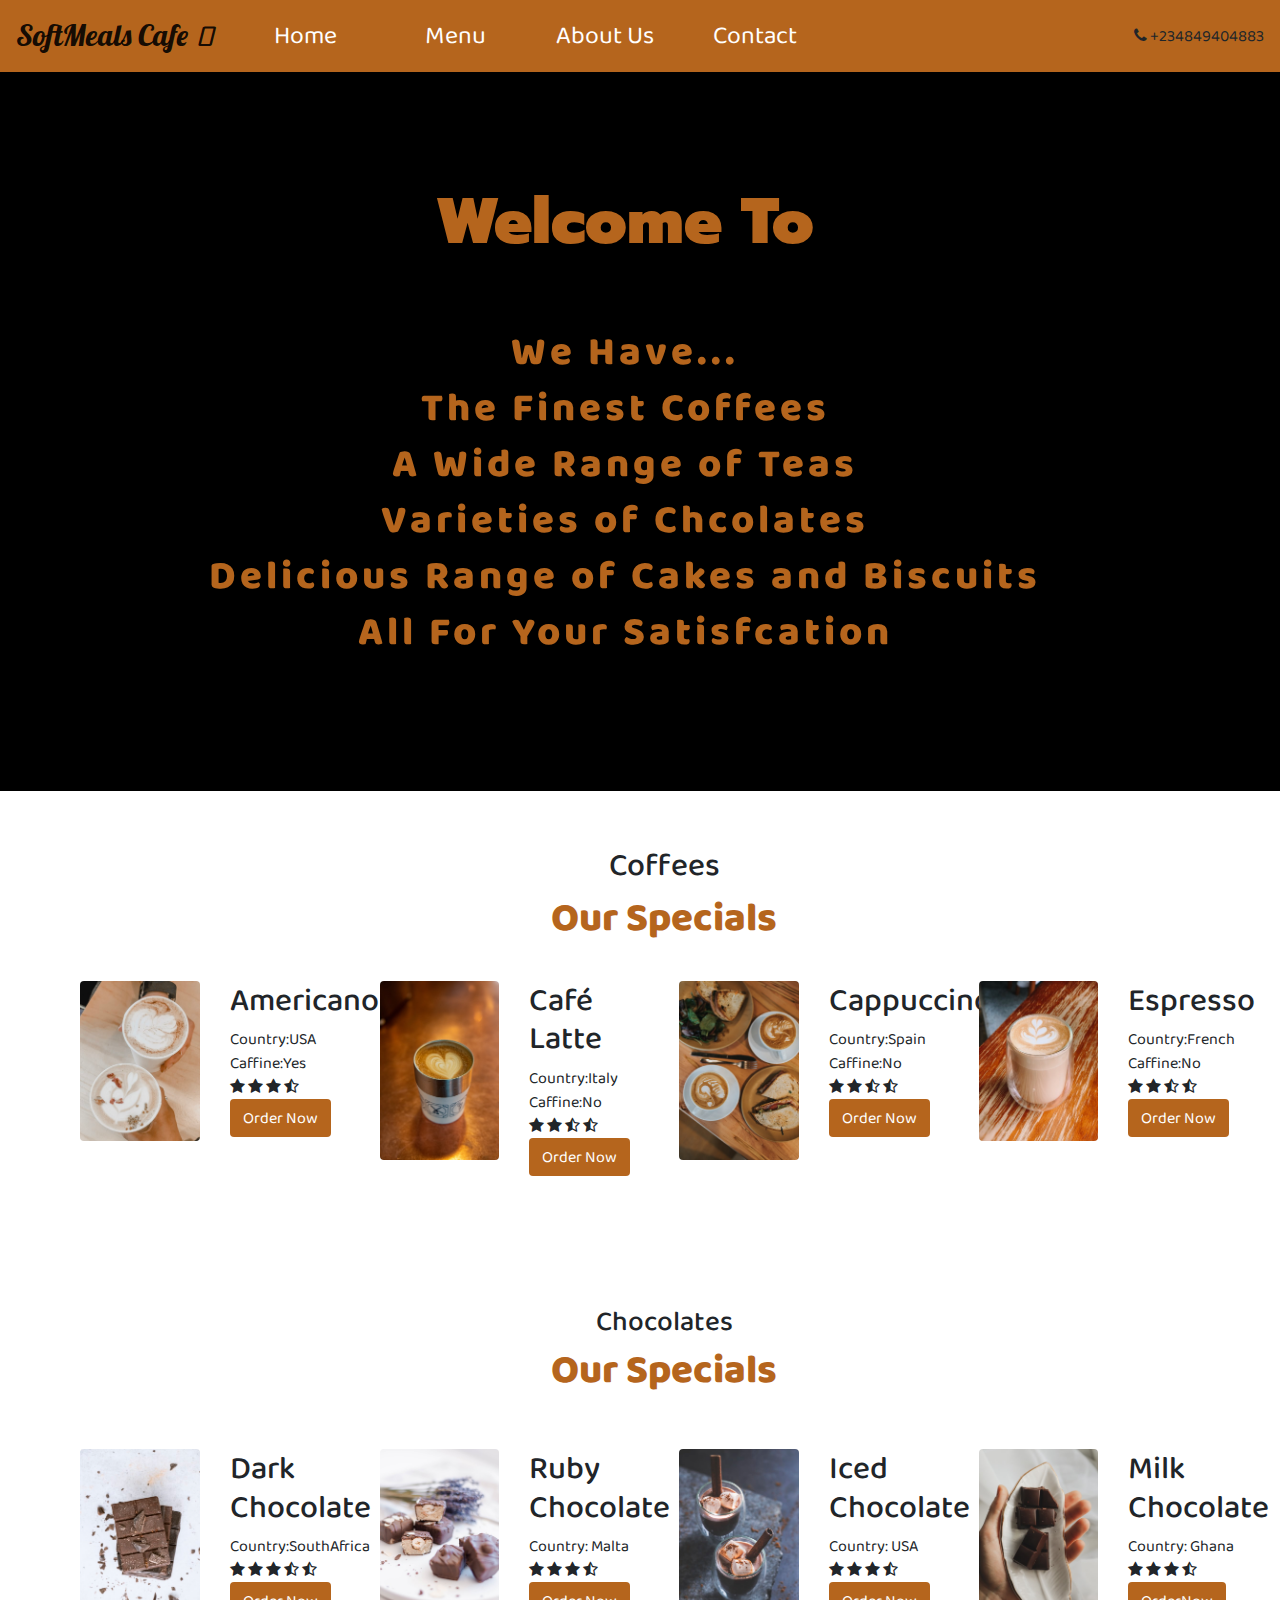
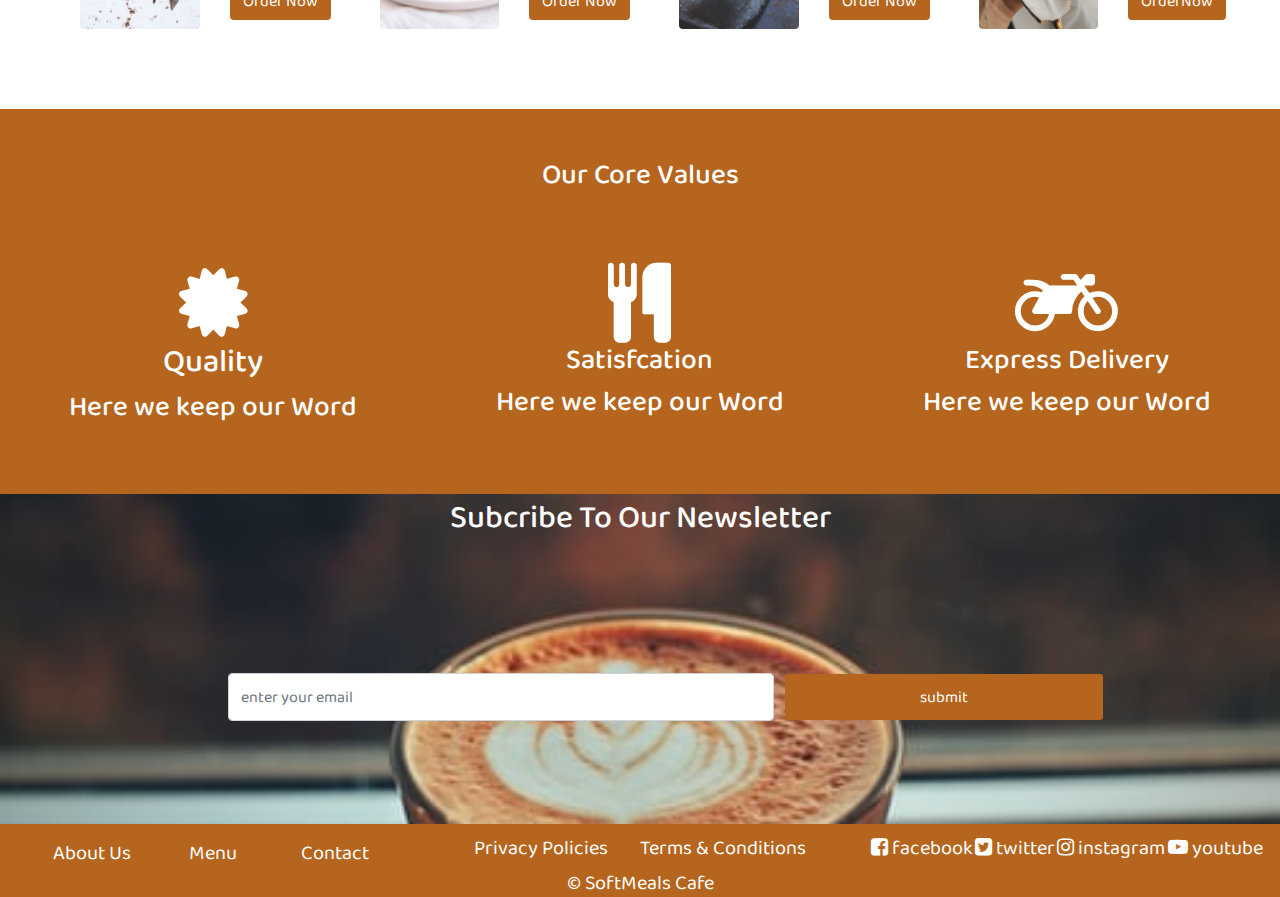
<file: index.html>
<!DOCTYPE html>
<html lang="en">
<head>
    <meta charset="UTF-8">
    <meta name="author" content="Softmeals Chocolate & Coffee Shop">
    <meta name="description" content="Softmeals Chocolate & Coffee Shop resturant located in Ota, Ogun State, Nigeria. Tasty Burger sells hot and tasty burgers"/>
    <meta name="keywords"  content="Tasty, Burger, resturant, food, snacks, ota, Ogun State, nigeria, hot meals "/>
    <meta name="viewport" content="width=device-width, user-scalable=yes initial-scale=1.0">
    <link rel="stylesheet" href="https://use.fontawesome.com/releases/v5.6.3/css/all.css" integrity="sha384-UHRtZLI+pbxtHCWp1t77Bi1L4ZtiqrqD80Kn4Z8NTSRyMA2Fd33n5dQ8lWUE00s/" crossorigin="anonymous">
    <title>Softmeals Chocolate & Coffee Shop</title>
    <link rel="stylesheet" type="text/css" href="css/font-awesome.min.css"/>
    <link rel="stylesheet" type="text/css" href="./css/bootstrap.min.css"/>
    <link rel="stylesheet" type="text/css" href="css/styles.css"/>  




</head>
<body>
   

    <section class="conatiner">
        <nav class="navbar navbar-expand-lg navbar-light">
            <button class="navbar-toggler" type="button" data-toggle="collapse" data-target="#navbarTogglerDemo01" aria-controls="navbarTogglerDemo01" aria-expanded="false" aria-label="Toggle navigation">
              <span class="navbar-toggler-icon"></span>
            </button>
            <div class="collapse navbar-collapse" id="navbarTogglerDemo01">
              <a class="navbar-brand" id="softmeals_text_one" href="index.html">SoftMeals Cafe <i class="fas fa-coffee"></i> <span class="sr-only">Cafe</span></a>
              <ul class="navbar-nav mr-auto mt-2 mt-lg-0">
                <li class="nav-item active">
                  <a class="nav-link" id="home"  href="index.html">Home <span class="sr-only">Cafe</span></a>
                </li>
                <li class="nav-item">
                  <a class="nav-link" href="menu.html">Menu</a>
                </li>
                <li class="nav-item">
                    <a class="nav-link" href="about.html">About Us</a>
                  </li>
                  <li class="nav-item">
                    <a class="nav-link" href="contact.html">Contact</a>
                  </li>
               
              </ul>
              <!-- <form class="form-inline my-2 my-lg-0">
                <input class="form-control mr-sm-2" type="search" placeholder="Search" aria-label="Search">
                <button class="btn btn-outline-success my-2 my-sm-0" type="submit">Search</button>
              </form> -->
              <ul>
                <li class="nav-item">
                    <i class="fa fa-phone"></i>
                +234849404883
                  </li>
              </ul>
            </div>
          </nav>
    </section>
    <section>
        <div class="row">
            <div class="col-md-12 text-center section-navbar">
                <h1 class="welcome_text dont_show">Welcome To</h1>
                <h1 class="softmeals_text dont_show">SoftMeals Cafe <i class="fas fa-coffee"></i></h1>
                <center>
                    <div id="describe_softmeals">
                        <h1>We Have...</h1>
                        <h1>The Finest Coffees</h1>
                        <h1>A Wide Range of Teas</h1>
                        <h1>Varieties of Chcolates</h1>
                        <h1>Delicious Range of Cakes and Biscuits</h1>     
                        <h1>All For Your Satisfcation</h1>     
                    </div>
                     
               
                </center>
                <div class="col-md-12 welcome_text_mobile_div">
                    <h3 class="welcome_text_mobile">Welcome To</h3>
                    <h1 class="softmeals_text">SoftMeals Cafe <i class="fas fa-coffee"></i></h1>
                    <h3>The Finest Coffees</h3>
                    <h3>A Wide Range of Teas</h3>
                    <h3>Varieties of Chcolates</h3>
                 </div>
                
            </div>
            <!-- <h1 class="col-md-6 section-navbar">Lorem ipsum dolor sit amet consectetur adipisicing elit. Magnam quibusdam explicabo error?</h1> -->
        </div>
       
        <section/>

    <div class="video_div">
        <video autoplay loop muted class="bgVideo" id="bgVideos" poster="./images/c6.jpg">
            <source src="./video/MAKING COFFEE short clip - YouTube.mkv" type="video/mp4" />
        </video>
    </div>


    <!-- Coffee section starts here -->
    <section class="conatiner-fluid sn">
        <div class="row text-center pt-5">
            <div class="col-md-12 our_special_coffee_text">
             
              <h2>Coffees</h2>
              <h1>Our Specials </h1>
            </div>
                </div>
        <div class="row">
            <div class="col-sm-6 col-md-3">
                <div class="row">
                    <div class="col-md-6">
                        <img src="./images/c1.jpg" class="img-fluid rounded"/>
                    </div>
                    <div class="col-md-6">
                      
                    <h2>Americano</h2>
                    
                    <p>Country:USA</p>
                    <p>Caffine:Yes</p>
                    <i class="fa fa-star" aria-hidden="true"></i>
                    <i class="fa fa-star" aria-hidden="true"></i>
                    <i class="fa fa-star" aria-hidden="true"></i>
                    <i class="fa fa-star-half-o" aria-hidden="true"></i>

                        <button type="button" class="btn btn-default button-coffee">Order Now</button>
                    </div>
                </div>
              
            </div>
            <div class="col-sm-6 col-md-3">
                <div class="row">
                    <div class="col-md-6">
                        <img src="./images/c4.jpg" class="img-fluid rounded"/>
                    </div>
                    <div class="col-md-6">
                      
                    <h2>Café Latte</h2>
                  
                    <p>Country:Italy</p>
                    <p>Caffine:No</p
                    <i class="fa fa-star" aria-hidden="true"></i>
                    <i class="fa fa-star" aria-hidden="true"></i>
                    <i class="fa fa-star" aria-hidden="true"></i>
                    <i class="fa fa-star-half-o" aria-hidden="true"></i>
                    <i class="fa fa-star-half-o" aria-hidden="true"></i>

                        <button type="button" class="btn btn-default button-coffee">Order Now</button>
                    
                    </div>
                </div>
                
            </div>
            <div class="col-sm-6 col-md-3">
                <div class="row">
                    <div class="col-md-6">
                        <img src="./images/c3.jpg" class="img-fluid rounded"/>
                    </div>
                    <div class="col-md-6">
                      
                        <h2>Cappuccino</h2>
                  
                        <p>Country:Spain</p>
                        <p>Caffine:No</p
                        <i class="fa fa-star" aria-hidden="true"></i>
                        <i class="fa fa-star" aria-hidden="true"></i>
                        <i class="fa fa-star" aria-hidden="true"></i>
                        <i class="fa fa-star-half-o" aria-hidden="true"></i>
                        <i class="fa fa-star-half-o" aria-hidden="true"></i>
    
                            <button type="button" class="btn btn-default button-coffee">Order Now</button>
                    </div>
                </div>
                
            </div>
            <div class="col-sm-6 col-md-3">
                <div class="row">
                    <div class="col-md-6">
                        <img src="./images/c2.jpg" class="img-fluid rounded"/>
                    </div>
                    <div class="col-md-6">
                        <h2>Espresso</h2>
                        <p>Country:French</p>
                        <p>Caffine:No</p
                        <i class="fa fa-star" aria-hidden="true"></i>
                        <i class="fa fa-star" aria-hidden="true"></i>
                        <i class="fa fa-star" aria-hidden="true"></i>
                        <i class="fa fa-star-half-o" aria-hidden="true"></i>
                        <i class="fa fa-star-half-o" aria-hidden="true"></i>
    
                            <button type="button" class="btn btn-default button-coffee">Order Now</button>
                    </div>
                </div>
                    </div>
                </div>
                
            </div>
        </div>
    </section>
     <!-- Coffee section ends here -->

      <!-- Drinks section starts here -->
    <section class="conatiner-fluid sn">
        <div class="row text-center  mb-5 pt-5">
            <div class="col-md-12">
              
              <h3>Chocolates</h3>
              <h1>Our Specials </h1>
            </div>
                </div>
        <div class="row">
            <div class="col-sm-6 col-md-3">
                <div class="row">
                    <div class="col-md-6">
                        <img src="./images/c7.jpg" class="img-fluid rounded"/>
                    </div>
                    <div class="col-md-6">
                        <h2>Dark Chocolate</h2>
                        <p>Country:SouthAfrica</p>
                        <i class="fa fa-star" aria-hidden="true"></i>
                        <i class="fa fa-star" aria-hidden="true"></i>
                        <i class="fa fa-star" aria-hidden="true"></i>
                        <i class="fa fa-star-half-o" aria-hidden="true"></i>
                        <i class="fa fa-star-half-o" aria-hidden="true"></i>
    
                            <button type="button" class="btn btn-default button-coffee">Order Now</button>
                    </div>
                </div>
              
            </div>
            <div class="col-sm-6 col-md-3">
                <div class="row">
                    <div class="col-md-6">
                        <img src="./images/c8.jpg" class="img-fluid rounded"/>
                    </div>
                    <div class="col-md-6">
                      
                    <h2>Ruby Chocolate</h2>
                  
                    <p>Country: Malta</p>
                    <i class="fa fa-star" aria-hidden="true"></i>
                    <i class="fa fa-star" aria-hidden="true"></i>
                    <i class="fa fa-star" aria-hidden="true"></i>
                    <i class="fa fa-star-half-o" aria-hidden="true"></i>

                        <button type="button" class="btn btn-default button-coffee">Order Now</button>
                    
                    </div>
                </div>
                
            </div>
            <div class="col-sm-6 col-md-3">
                <div class="row">
                    <div class="col-md-6">
                        <img src="./images/c12.jpg" class="img-fluid rounded"/>
                    </div>
                    <div class="col-md-6">
                      
                        <h2>Iced Chocolate</h2>
                  
                        <p>Country: USA</p>
                        <i class="fa fa-star" aria-hidden="true"></i>
                        <i class="fa fa-star" aria-hidden="true"></i>
                        <i class="fa fa-star" aria-hidden="true"></i>
                        <i class="fa fa-star-half-o" aria-hidden="true"></i>
    
                            <button type="button" class="btn btn-default button-coffee">Order Now</button>
                    </div>
                </div>
                
            </div>
            <div class="col-sm-6 col-md-3">
                <div class="row">
                    <div class="col-md-6">
                        <img src="./images/c14.jpg" class="img-fluid rounded"/>
                    </div>
                    <div class="col-md-6">
                      
                    <h2>Milk Chocolate</h2>
                  
                    <p>Country: Ghana</p>
                    <i class="fa fa-star" aria-hidden="true"></i>
                    <i class="fa fa-star" aria-hidden="true"></i>
                    <i class="fa fa-star" aria-hidden="true"></i>
                    <i class="fa fa-star-half-o" aria-hidden="true"></i>

                        <button type="button" class="btn btn-default button-coffee">OrderNow</button>
                    </div>
                </div>
                
            </div>
        </div>
    </section>
    <!-- Drinks section ends here -->

     <!-- Values section starts here -->

    <section class="container-fluid our_values_div">
        <div class="row text-center pt-5 our_values_div">
            <div class="col-md-12">
              <h3>Our Core Values</h3>
             
            </div>
                </div>
 
        <div class="row">
            <div class="col-md-4 text-center">
               
                <i class="fa fa-certificate fa-5x"></i>
                <h2>Quality</h2>
                <h3>Here we keep our Word</h3>
            </div>
            <div class="col-md-4 text-center">
                <i class="fa fa-cutlery fa-5x"></i>
                <h3>Satisfcation</h3>
                <h3>Here we keep our Word</h3>
                
            </div>
            <div class="col-md-4 text-center">
                <i class="fa fa-motorcycle fa-5x"></i>
                <h3>Express Delivery</h3>
                <h3>Here we keep our Word</h3>
            </div>
        </div>

    </section>
     <!-- values section ends here -->

      <!-- newletter section starts here -->



<section class="container-fluid newletter text-center ">
   
<div class="row text-center pt-1 pb-5 ">
    <div class="col-md-12">
        <h2 class="newletter_txt">Subcribe To Our Newsletter</h2>
    </div>
    <div class="col-md-2"></div>
    <div class="col-md-8">
        <form class="newletter_form">
            <div class="form-row text-center ">
                    <div class="col-md-8">
                   <input type="email" placeholder="enter your email" style="height:3rem;" class="form-control"/>
                    </div>
                   <div class="col-md-4">
                       <input type="submit"  value="submit" style="width:20rem;height:3rem;" class="form-control btn btn-default button-coffee"/>
                   </div>
            </div>
        </form>
    </div>
    <div class="col-md-2"></div>
       
</div>

</section>

<section class="footer footer_section">
    <div class="container-fluid">
        <div class="row">
            <div class="col-md-4">
                <ul>
                <li> <a href="about.html">About Us</a></li>
                    <li><a href="menu.html">Menu</a></li>
                    <li><a href="contact.html">Contact</a></li>
                    
                </ul>
            </div>
            <div class="col-md-4">
                <ul>
                    
                    <li>Privacy Policies</li>
                    <li>Terms & Conditions</li>
                </ul>
            </div>
            <div class="col-md-4">

                <ul>
                    <li> <i class="fa fa-facebook-square"></i>  facebook</li>
                    <li> <i class="fa fa-twitter-square"></i> twitter</li>
                    <li><i class="fa fa-instagram"></i>  instagram</li>
                    <li><i class="fa fa-youtube-play"></i> youtube</li>
                </ul>
            </div>
        </div>
        <div class="row ">
            <div class="col-md-12 text-center">
                
                    <p>&copy SoftMeals Cafe</p>
                
            </div>
        </div>
    </div>

</section>



      <!-- newletter section ends here -->

    <script type="text/javascript" src="js/jquery.js">
  
    </script>
    <script src="./js/script.js"></script>
    <script src="js/bootstrap.min.js"></script>

</body>
</html>
</file>
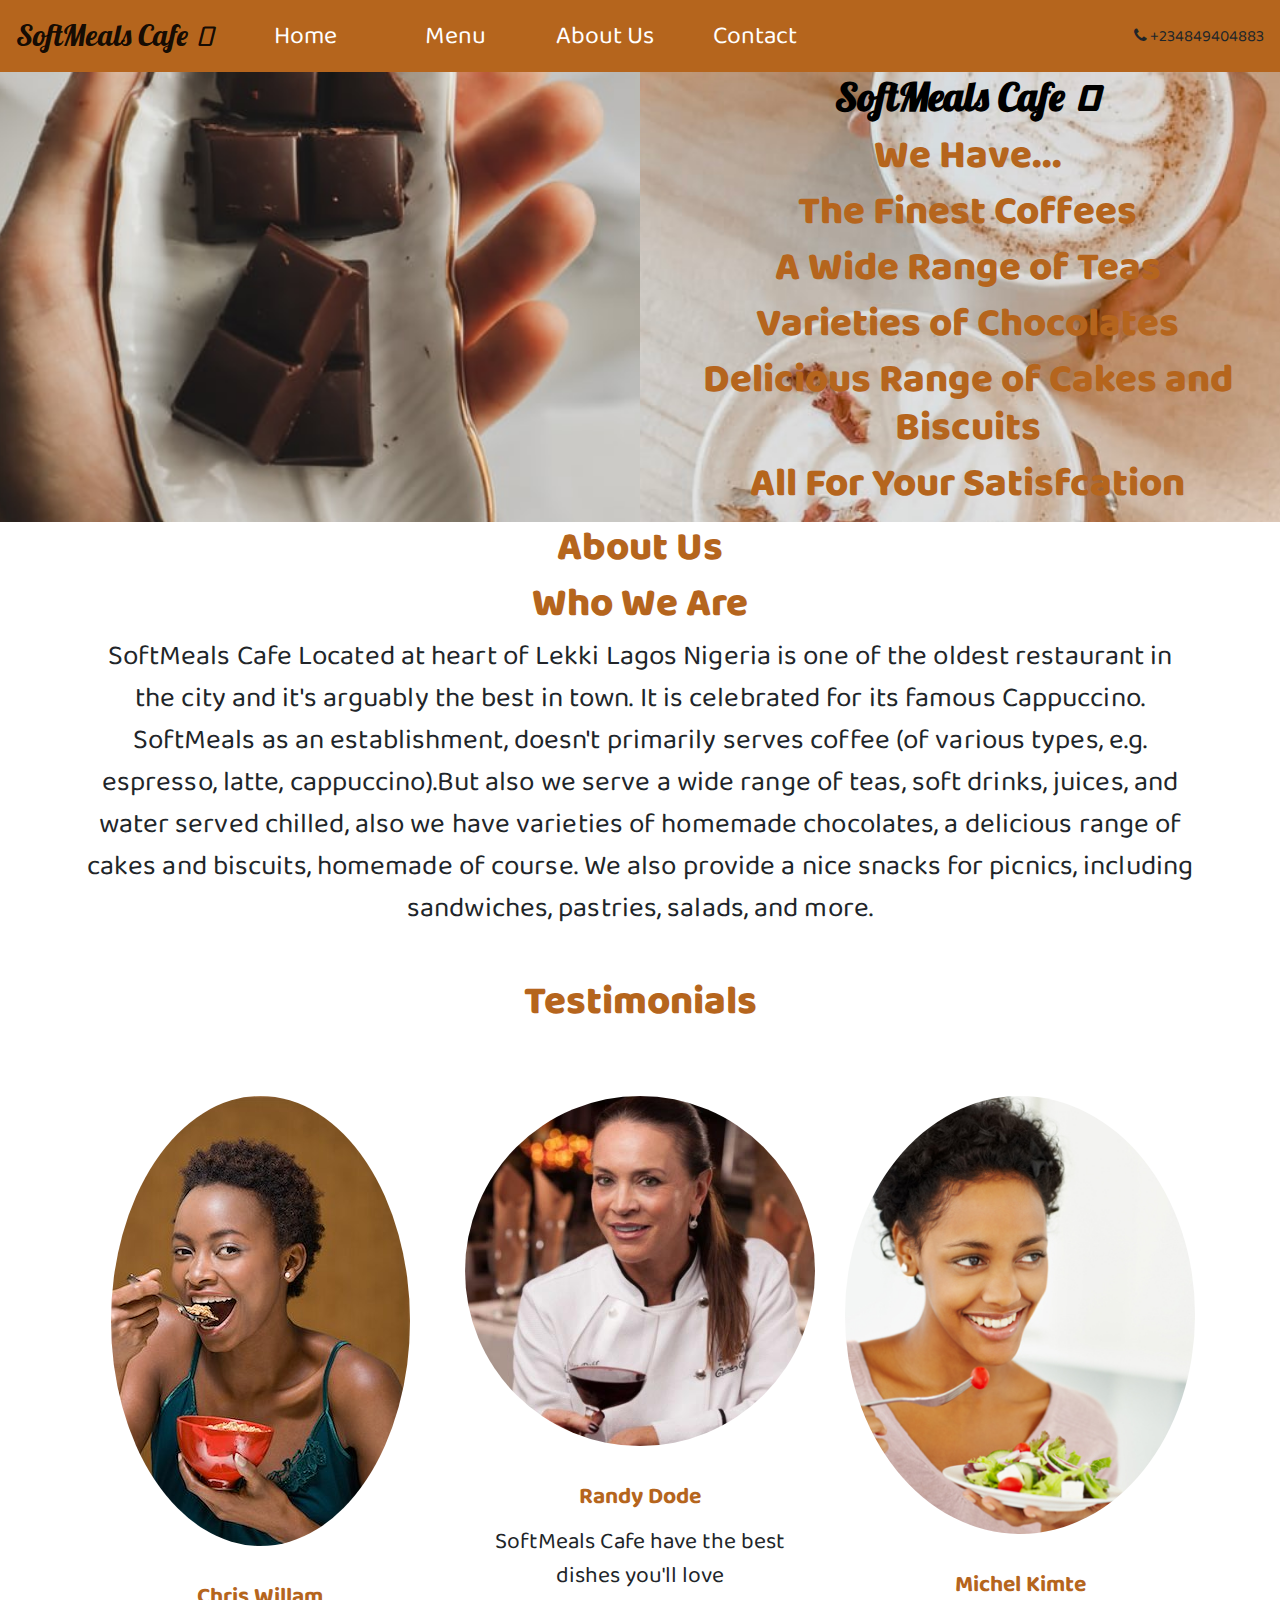
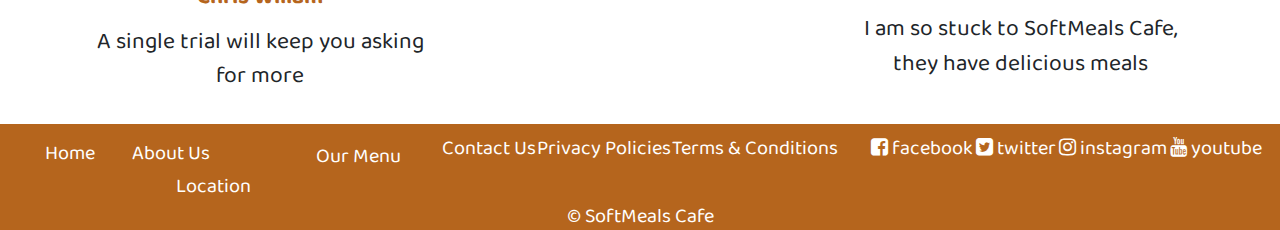
<file: about.html>
<!DOCTYPE html>
<html lang="en">
<head>
    <meta charset="UTF-8">
    <meta name="author" content="Softmeals Chocolate & Coffee Shop">
    <meta name="description" content="Softmeals Chocolate & Coffee Shop resturant located in Ota, Ogun State, Nigeria. Tasty Burger sells hot and tasty burgers"/>
    <meta name="keywords"  content="Tasty, Burger, resturant, food, snacks, ota, Ogun State, nigeria, hot meals "/>
    <meta name="viewport" content="width=device-width, user-scalable=yes initial-scale=1.0">
    <link rel="stylesheet" href="https://use.fontawesome.com/releases/v5.6.3/css/all.css" integrity="sha384-UHRtZLI+pbxtHCWp1t77Bi1L4ZtiqrqD80Kn4Z8NTSRyMA2Fd33n5dQ8lWUE00s/" crossorigin="anonymous">
    <title>Softmeals Chocolate & Coffee Shop</title>
    <link rel="stylesheet" type="text/css" href="css/font-awesome.min.css"/>
    <link rel="stylesheet" type="text/css" href="./css/bootstrap.min.css"/>
    <link rel="stylesheet" type="text/css" href="css/styles.css"/>  




</head>
<body>
   

    <section class="conatiner">
        <nav class="navbar navbar-expand-lg navbar-light">
            <button class="navbar-toggler" type="button" data-toggle="collapse" data-target="#navbarTogglerDemo01" aria-controls="navbarTogglerDemo01" aria-expanded="false" aria-label="Toggle navigation">
              <span class="navbar-toggler-icon"></span>
            </button>
            <div class="collapse navbar-collapse" id="navbarTogglerDemo01">
              <a class="navbar-brand" id="softmeals_text_one" href="index.html">SoftMeals Cafe <i class="fas fa-coffee"></i> <span class="sr-only">Cafe</span></a>
              <ul class="navbar-nav mr-auto mt-2 mt-lg-0">
                <li class="nav-item active">
                  <a class="nav-link" id="home"  href="index.html">Home <span class="sr-only">Cafe</span></a>
                </li>
                <li class="nav-item">
                  <a class="nav-link" href="menu.html">Menu</a>
                </li>
                <li class="nav-item">
                    <a class="nav-link" href="about.html">About Us</a>
                  </li>
                  <li class="nav-item">
                    <a class="nav-link" href="contact.html">Contact</a>
                  </li>
                
              </ul>
             
              <ul>
                <li class="nav-item">
                    <i class="fa fa-phone"></i>
                +234849404883
                  </li>
              </ul>
            </div>
          </nav>
    </section>
    <section>
        <div class="row">
            <div class="col-md-6 about_us_bg_first"> 
            </div>
            <div class="col-md-6 text-left about_us_bg">
              
                <center>
                    <!-- <h1 class="">About Us</h1> -->
                    <h1 class="softmeals_text class="dont_show"">SoftMeals Cafe <i class="fas fa-coffee"></i></h1>
                    <div id="describe_softmeals text-left">
                        <h1 class="dont_show">We Have...</h1>
                        <h1 class="dont_show">The Finest Coffees</h1>
                        <h1 class="dont_show">A Wide Range of Teas</h1>
                        <h1 class="dont_show">Varieties of Chocolates</h1>
                        <h1 class="dont_show">Delicious Range of Cakes and Biscuits</h1>     
                        <h1 class="dont_show">All For Your Satisfcation</h1>    
                    </div>
                     </center>
                     <div id="about_us_bg">
                        <center>
                            <!-- <h1 class="">About Us</h1> -->
                            <!-- <h4 class="softmeals_text">SoftMeals Cafe <i class="fas fa-coffee"></i></h1> -->
                            <div id="describe_softmeals text-left">
                                <h4>We Have...</h4>
                                <h4>The Finest Coffees</h4>
                                <h4>A Wide Range of Teas</h4>
                                <h4>Varieties of Chocolates</h4>
                                <h4>Delicious Range of Cakes and Biscuits</h4>     
                                <h4>All For Your Satisfcation</h4>    
                            </div>
                     </div>
            </div>
        
        </div>
       
        <section/>

    
    <!-- about us section starts -->
    
    <section class="container">

        <div class="row text-center">
            <div class="div col-md-12 text-center">
               <h1>About Us</h1>
               <h1> Who We Are</h1>
               <p class="about_us_text">SoftMeals Cafe Located at heart of Lekki Lagos Nigeria
                    is one of the oldest restaurant in the city and it's arguably the best in town. It is celebrated for its famous Cappuccino.
                    SoftMeals as an establishment, doesn't primarily serves coffee (of various types, e.g. espresso, latte, cappuccino).But also we serve 
                    a wide range of teas, soft drinks, juices, and water served chilled, also we have varieties of homemade chocolates, a delicious range of cakes and biscuits, homemade of course. We also provide a nice snacks for picnics, including sandwiches, pastries, salads, and more.

               </p>
            </div>
        </div>
        <div class="row mt-5">
            <div class="col-md-12 text-center"><h1>Testimonials </h1></div>
        </div>

        <div id="teams" class="row testimonals">
            <div class="col-xs-12 col-sm-12 col-md-4">
                <center>
                    <img src="./images/6116-08915748en_Masterfile.jpg" class="img-fluid rounded-circle testimonals" alt="nsns" />
                    <p class="client-info">Chris Willam</p>
                    <p class="client-info-two">A single trial will keep you asking for more </p>
                </center>
            </div>

            <div class="col-xs-12 col-sm-12 col-md-4">
                <center>
                   
                    <img src="./images/team1.jpg" class="img-fluid testimonals rounded-circle" alt="ja" />
                    <p class="client-info">Randy Dode</p>
                    <p class="client-info-two">SoftMeals Cafe have the best dishes you'll love</p>
                </center>
            </div>

            <div class="col-xs-12 col-sm-12 col-md-4">
                 <center>
                <img src="./images/happy-woman-eating-summer-salad.jpg"class="img-fluid testimonals rounded-circle" alt="lll" />
                <p class="client-info">Michel Kimte</p>
                <p class="client-info-two">I am so stuck to SoftMeals Cafe, they have delicious meals</p>
                </center>
                </div>
        </div>





    </section>
    
    
    <!-- about us section ends -->



















    
<section class="footer footer_section">
    <div class="container-fluid">
        <div class="row">
            <div class="col-md-4">
                <ul>
                    <li><a href="index.html">Home</a></li>
                    <li><a href="about.html">About Us</a></li>
                    <li><a href="menu.html"></a>Our Menu</li>
                    <li>Location</li>
                </ul>
            </div>
            <div class="col-md-4">
                <ul>
                    <li>Contact Us</li>
                    <li>Privacy Policies</li>
                    <li>Terms & Conditions</li>
                </ul>
            </div>
            <div class="col-md-4">

                <ul>
                    <li> <i class="fa fa-facebook-square"></i>  facebook</li>
                    <li> <i class="fa fa-twitter-square"></i> twitter</li>
                    <li><i class="fa fa-instagram"></i> instagram</li>
                    <li><i class="fa fa-youtube"></i> youtube</li>
                </ul>
            </div>
        </div>
        <div class="row ">
            <div class="col-md-12 text-center">
                
                    <p>&copy SoftMeals Cafe</p>
                
            </div>
        </div>
    </div>

</section>



      <!-- newletter section ends here -->

    <script type="text/javascript" src="js/jquery.js">
  
    </script>
    <script src="./js/script.js"></script>
    <script src="js/bootstrap.min.js"></script>

</body>
</html>
</file>
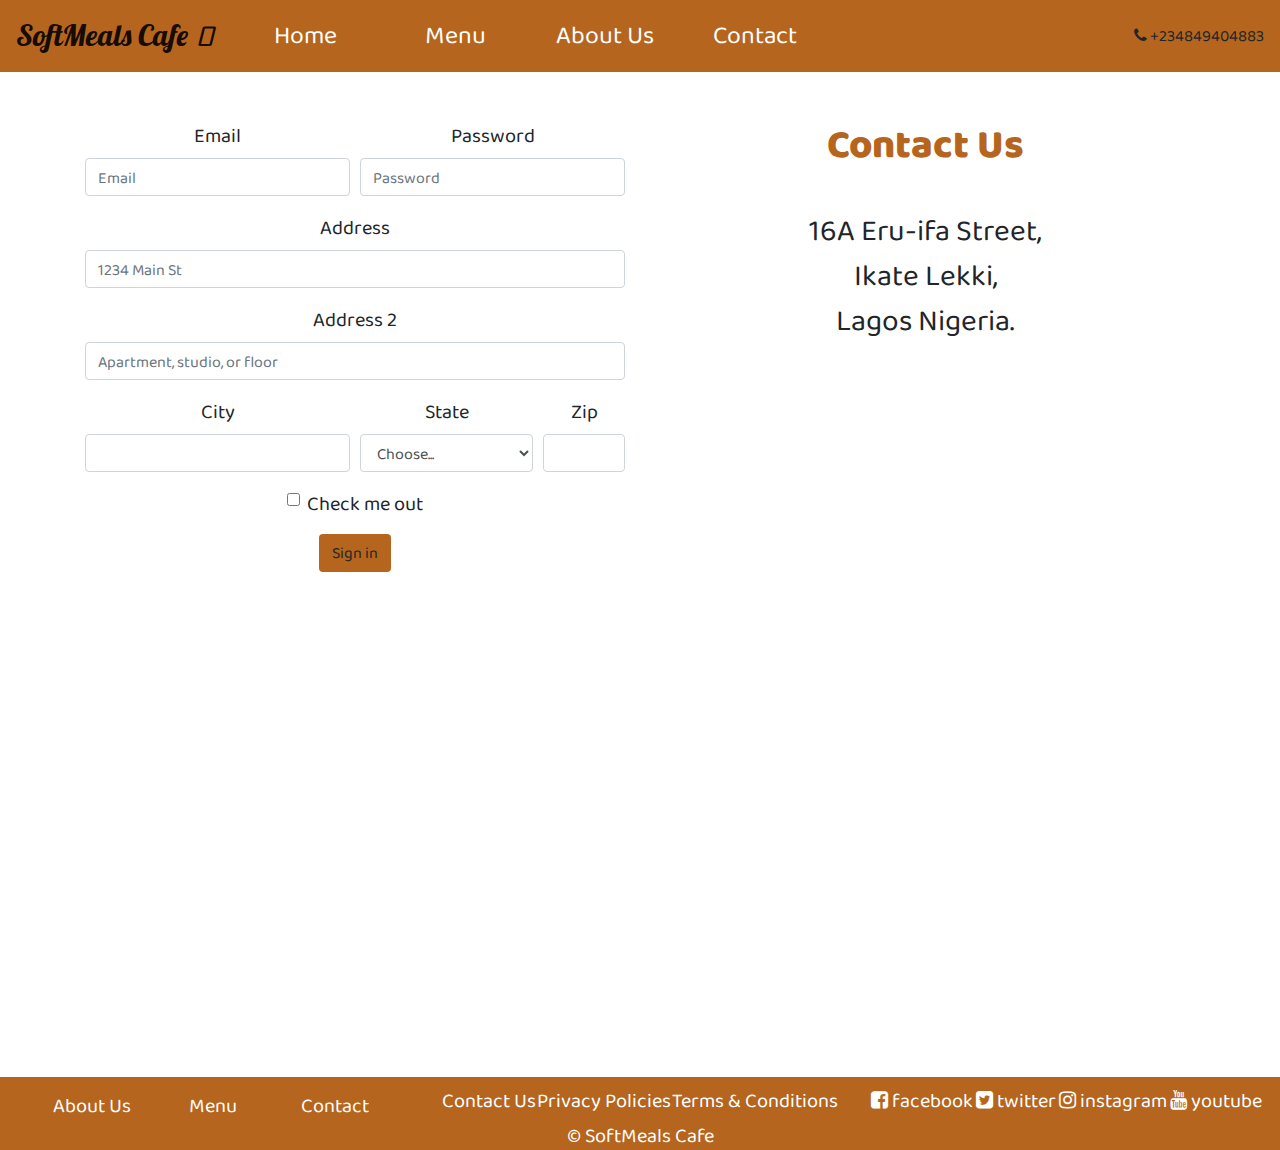
<file: contact.html>
<!DOCTYPE html>
<html lang="en">
<head>
    <meta charset="UTF-8">
    <meta name="author" content="Softmeals Chocolate & Coffee Shop">
    <meta name="description" content="Softmeals Chocolate & Coffee Shop resturant located in Ota, Ogun State, Nigeria. Tasty Burger sells hot and tasty burgers"/>
    <meta name="keywords"  content="Tasty, Burger, resturant, food, snacks, ota, Ogun State, nigeria, hot meals "/>
    <meta name="viewport" content="width=device-width, user-scalable=yes initial-scale=1.0">
    <link rel="stylesheet" href="https://use.fontawesome.com/releases/v5.6.3/css/all.css" integrity="sha384-UHRtZLI+pbxtHCWp1t77Bi1L4ZtiqrqD80Kn4Z8NTSRyMA2Fd33n5dQ8lWUE00s/" crossorigin="anonymous">
    <title>Softmeals Chocolate & Coffee Shop</title>
    <link rel="stylesheet" type="text/css" href="css/font-awesome.min.css"/>
    <link rel="stylesheet" type="text/css" href="./css/bootstrap.min.css"/>
    <link rel="stylesheet" type="text/css" href="css/styles.css"/>  




</head>
<body>
   

    <section class="conatiner">
        <nav class="navbar navbar-expand-lg navbar-light">
            <button class="navbar-toggler" type="button" data-toggle="collapse" data-target="#navbarTogglerDemo01" aria-controls="navbarTogglerDemo01" aria-expanded="false" aria-label="Toggle navigation">
              <span class="navbar-toggler-icon"></span>
            </button>
            <div class="collapse navbar-collapse" id="navbarTogglerDemo01">
              <a class="navbar-brand" id="softmeals_text_one" href="index.html">SoftMeals Cafe <i class="fas fa-coffee"></i> <span class="sr-only">Cafe</span></a>
              <ul class="navbar-nav mr-auto mt-2 mt-lg-0">
                <li class="nav-item active">
                  <a class="nav-link" id="home"  href="index.html">Home <span class="sr-only">Cafe</span></a>
                </li>
                <li class="nav-item">
                  <a class="nav-link" href="menu.html">Menu</a>
                </li>
                <li class="nav-item">
                    <a class="nav-link" href="about.html">About Us</a>
                  </li>
                  <li class="nav-item">
                    <a class="nav-link" href="contact.html">Contact</a>
                  </li>
            
              </ul>
              <!-- <form class="form-inline my-2 my-lg-0">
                <input class="form-control mr-sm-2" type="search" placeholder="Search" aria-label="Search">
                <button class="btn btn-outline-success my-2 my-sm-0" type="submit">Search</button>
              </form> -->
              <ul>
                <li class="nav-item">
                    <i class="fa fa-phone"></i>
                +234849404883
                  </li>
              </ul>
            </div>
          </nav>
    </section>
    <section>
   
        
        <!-- form starts here -->
        
        
        



<section class="container">
    <div class="row text-center">
        <div class="col-md-6 mt-5">
<form>
    <div class="form-row">
      <div class="form-group col-md-6">
        <label for="inputEmail4">Email</label>
        <input type="email" class="form-control" id="inputEmail4" placeholder="Email">
      </div>
      <div class="form-group col-md-6">
        <label for="inputPassword4">Password</label>
        <input type="password" class="form-control" id="inputPassword4" placeholder="Password">
      </div>
    </div>
    <div class="form-group">
      <label for="inputAddress">Address</label>
      <input type="text" class="form-control" id="inputAddress" placeholder="1234 Main St">
    </div>
    <div class="form-group">
      <label for="inputAddress2">Address 2</label>
      <input type="text" class="form-control" id="inputAddress2" placeholder="Apartment, studio, or floor">
    </div>
    <div class="form-row">
      <div class="form-group col-md-6">
        <label for="inputCity">City</label>
        <input type="text" class="form-control" id="inputCity">
      </div>
      <div class="form-group col-md-4">
        <label for="inputState">State</label>
        <select id="inputState" class="form-control">
          <option selected>Choose...</option>
          <option>...</option>
        </select>
      </div>
      <div class="form-group col-md-2">
        <label for="inputZip">Zip</label>
        <input type="text" class="form-control" id="inputZip">
      </div>
    </div>
    <div class="form-group">
      <div class="form-check">
        <input class="form-check-input" type="checkbox" id="gridCheck">
        <label class="form-check-label" for="gridCheck">
          Check me out
        </label>
      </div>
    </div>
    <button type="submit" class="btn btn-default button-coffee_only">Sign in</button>
  </form>
        </div>


        <div class="col-md-6 text-center mt-5">
            <h1>Contact Us</h1>
            <address class="address_text">
                16A Eru-ifa Street,<br/>
                Ikate Lekki,<br/>
                Lagos Nigeria.
            </address>
        </div>
    </div>
</section>





    
        
        
        <!-- form ends here -->


        <!-- iframe starts here  -->
        
        
        <section class="container-fluid mt-5">
            <div class="row">
                <div class="col-md-12">
                    <iframe src="https://www.google.com/maps/embed?pb=!1m18!1m12!1m3!1d3964.656894895941!2d3.4868451147702597!3d6.438092195342141!2m3!1f0!2f0!3f0!3m2!1i1024!2i768!4f13.1!3m3!1m2!1s0x103bf5cd49e953f3%3A0xcfdf84a2011b65a1!2s16%20Eru-Ifa%20St%2C%20Lekki%20Penninsula%20II%2C%20Lagos!5e0!3m2!1sen!2sng!4v1584284733590!5m2!1sen!2sng" width="100%" height="450" frameborder="0" style="border:0;" allowfullscreen="" aria-hidden="false" tabindex="0"></iframe>
                </div>
            </div>
        </section>
        
        
        <!-- iframe ends here  -->



















    
<section class="footer footer_section">
    <div class="container-fluid">
        <div class="row">
            <div class="col-md-4">
                <ul>
                    <li><a href="about.html">About Us</a></li>
                    <li> <a href="menu.html"> Menu</a></li>
                    <li> <a href="menu.html">Contact</a></li>
                    
                </ul>
            </div>
            <div class="col-md-4">
                <ul>
                    <li>Contact Us</li>
                    <li>Privacy Policies</li>
                    <li>Terms & Conditions</li>
                </ul>
            </div>
            <div class="col-md-4">

                <ul>
                    <li> <i class="fa fa-facebook-square"></i>  facebook</li>
                    <li> <i class="fa fa-twitter-square"></i> twitter</li>
                    <li><i class="fa fa-instagram"></i> instagram</li>
                    <li><i class="fa fa-youtube"></i> youtube</li>
                </ul>
            </div>
        </div>
        <div class="row ">
            <div class="col-md-12 text-center">
                
                    <p>&copy SoftMeals Cafe</p>
                
            </div>
        </div>
    </div>

</section>



      <!-- newletter section ends here -->

    <script type="text/javascript" src="js/jquery.js">
  
    </script>
    <script src="./js/script.js"></script>
    <script src="js/bootstrap.min.js"></script>

</body>
</html>
</file>
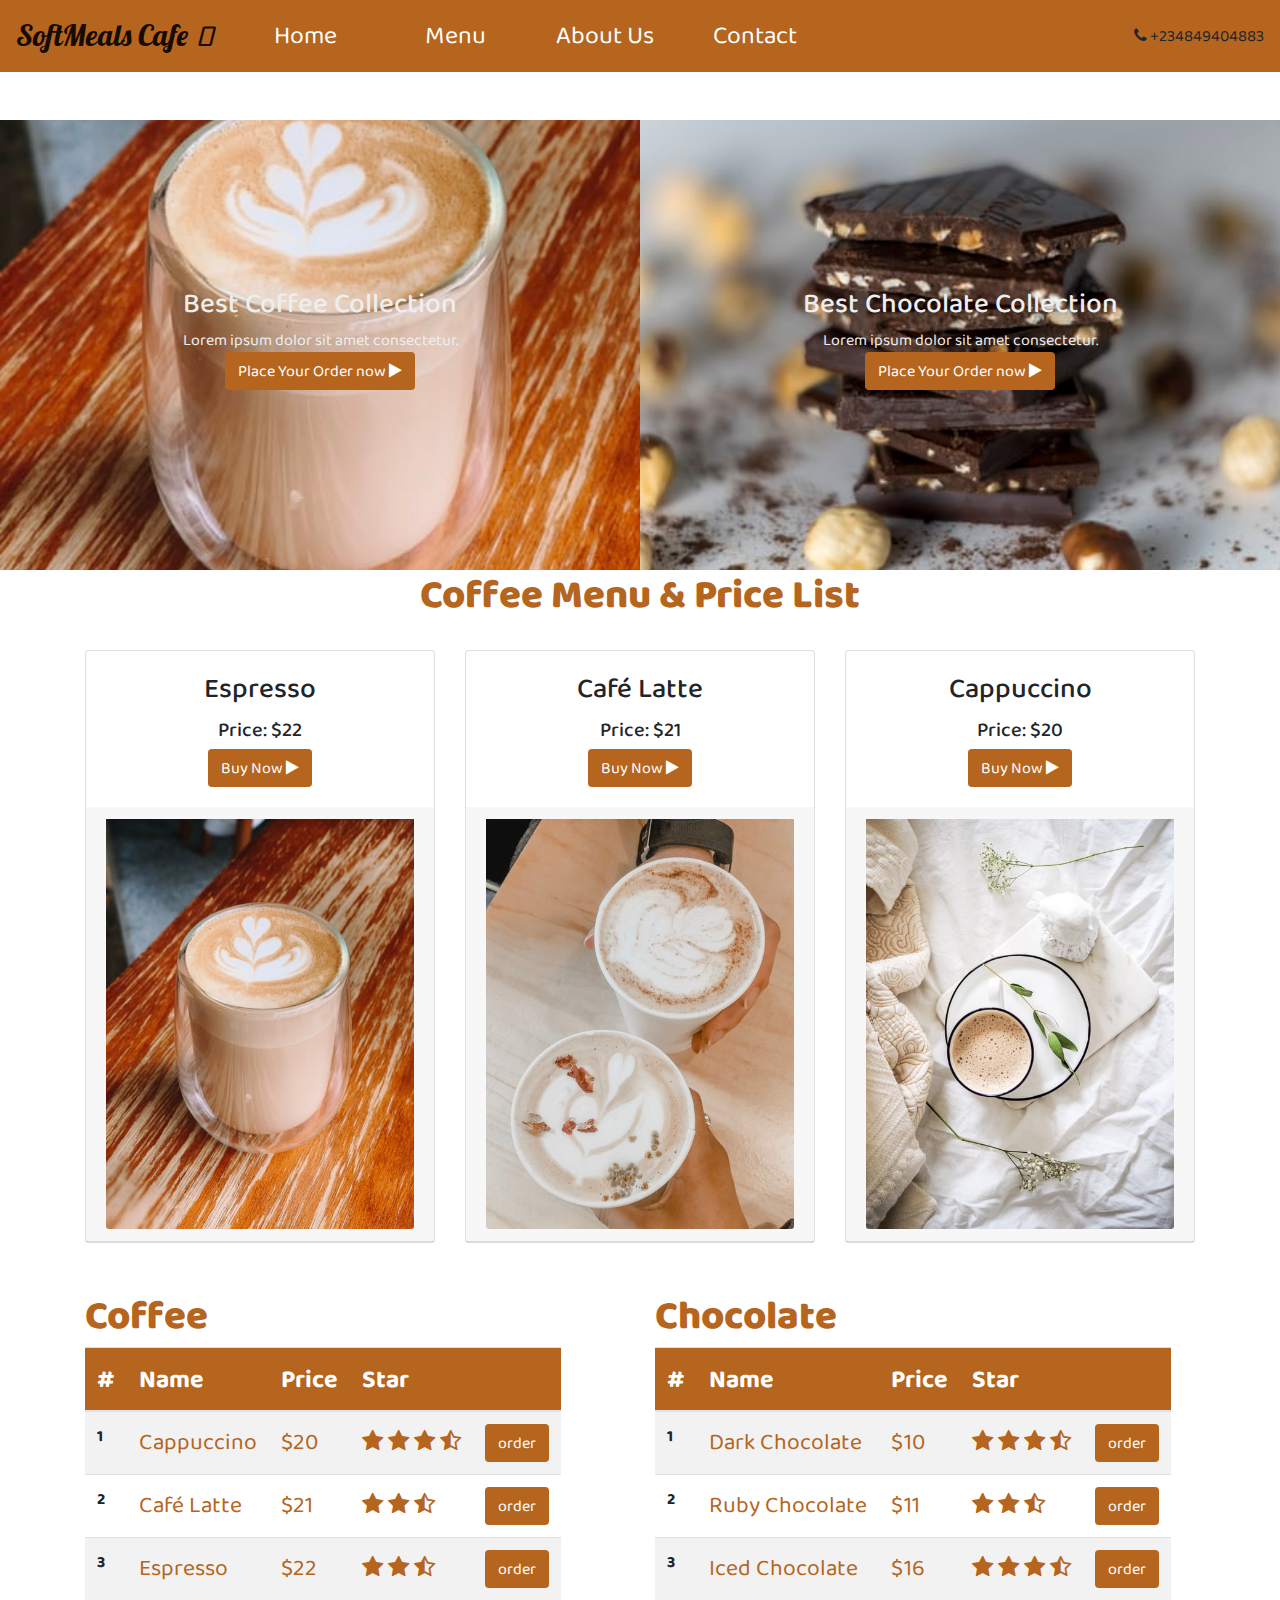
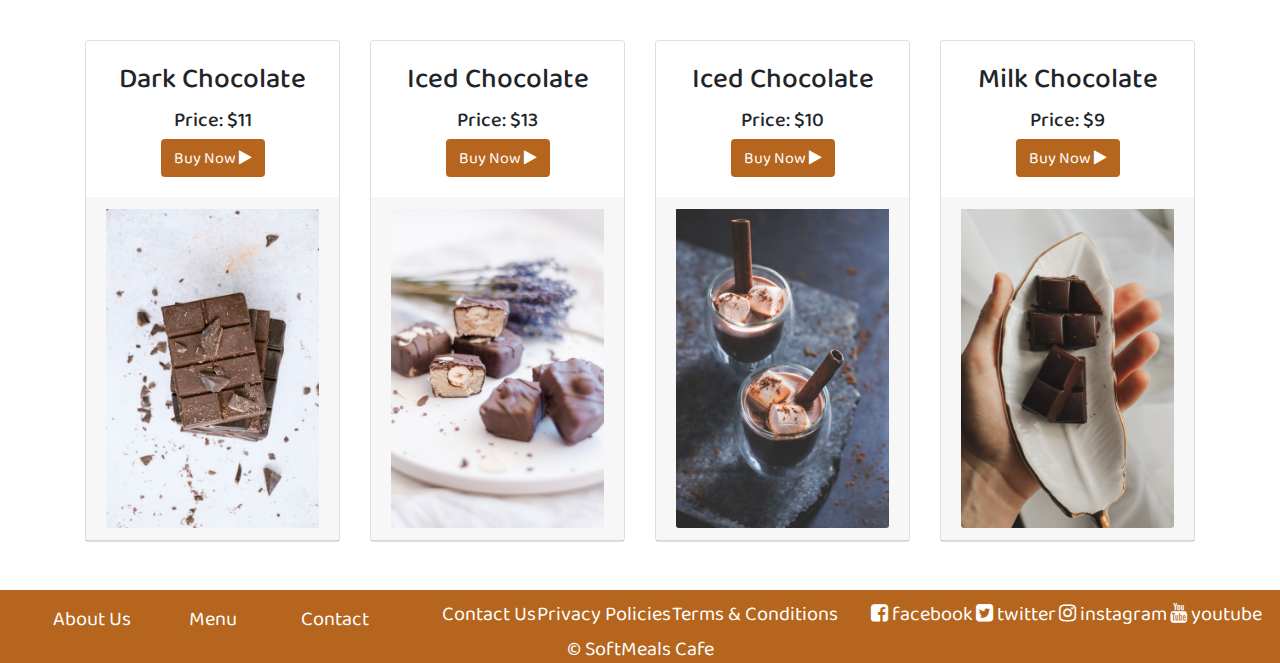
<file: menu.html>
<!DOCTYPE html>
<html lang="en">
<head>
    <meta charset="UTF-8">
    <meta name="author" content="Softmeals Chocolate & Coffee Shop">
    <meta name="description" content="Softmeals Chocolate & Coffee Shop resturant located in Ota, Ogun State, Nigeria. Tasty Burger sells hot and tasty burgers"/>
    <meta name="keywords"  content="Tasty, Burger, resturant, food, snacks, ota, Ogun State, nigeria, hot meals "/>
    <meta name="viewport" content="width=device-width, user-scalable=yes initial-scale=1.0">
    <link rel="stylesheet" href="https://use.fontawesome.com/releases/v5.6.3/css/all.css" integrity="sha384-UHRtZLI+pbxtHCWp1t77Bi1L4ZtiqrqD80Kn4Z8NTSRyMA2Fd33n5dQ8lWUE00s/" crossorigin="anonymous">
    <title>Softmeals Chocolate & Coffee Shop</title>
    <link rel="stylesheet" type="text/css" href="css/font-awesome.min.css"/>
    <link rel="stylesheet" type="text/css" href="./css/bootstrap.min.css"/>
    <link rel="stylesheet" type="text/css" href="css/styles.css"/>  




</head>
<body>
   

    <section class="conatiner">
        <nav class="navbar navbar-expand-lg navbar-light">
            <button class="navbar-toggler" type="button" data-toggle="collapse" data-target="#navbarTogglerDemo01" aria-controls="navbarTogglerDemo01" aria-expanded="false" aria-label="Toggle navigation">
              <span class="navbar-toggler-icon"></span>
            </button>
            <div class="collapse navbar-collapse" id="navbarTogglerDemo01">
              <a class="navbar-brand" id="softmeals_text_one" href="index.html">SoftMeals Cafe <i class="fas fa-coffee"></i> <span class="sr-only">Cafe</span></a>
              <ul class="navbar-nav mr-auto mt-2 mt-lg-0">
                <li class="nav-item active">
                  <a class="nav-link" id="home"  href="index.html">Home <span class="sr-only">Cafe</span></a>
                </li>
                <li class="nav-item">
                  <a class="nav-link" href="menu.html">Menu</a>
                </li>
                <li class="nav-item">
                    <a class="nav-link" href="about.html">About Us</a>
                  </li>
                  <li class="nav-item">
                    <a class="nav-link" href="contact.html">Contact</a>
                  </li>
                <li class="nav-item">
                  <!-- <a class="nav-link" href="#">Disabled</a> -->
                </li>
              </ul>
              <!-- <form class="form-inline my-2 my-lg-0">
                <input class="form-control mr-sm-2" type="search" placeholder="Search" aria-label="Search">
                <button class="btn btn-outline-success my-2 my-sm-0" type="submit">Search</button>
              </form> -->
              <ul>
                <li class="nav-item">
                    <i class="fa fa-phone"></i>
                +234849404883
                  </li>
              </ul>
            </div>
          </nav>
    </section>
    <section>
     

        <section class="container-fluid">
            <div class="row text-center pt-5">
                  <div class="col-md-6 coffees">
                      <h3>Best Coffee Collection</h3>
                      <p>Lorem ipsum dolor sit amet consectetur.</p>
                      <center>
                        <button class="btn btn-default button-coffee">Place Your Order now <span class="fa fa-play"></span></button>
                      </center>
                       
                  </div>
                  <div class="col-md-6 chocolates">
                      <h3>Best Chocolate Collection</h3>
                      <p>Lorem ipsum dolor sit amet consectetur.</p>
             <center>
                <button class="btn btn-default button-coffee">Place Your Order now <span class="fa fa-play"></span></button>
             </center>      
                  </div>
            </div>
        </section>

<section class="container">
    <div class="row">
        <div class="col-md-12 text-center">
            <h1>Coffee Menu & Price List</h1>
        </div>
      
    </div>
       

        <div class="row pt-4">
            <!-- card one -->
            <div class="col-sm-6 col-md-4">
                <div class="card">
                    <center>
                        <div class="card-body">
                            <h3 class="card-title">Espresso</h3>
                            <h5>Price: $22</h5>
                            <button class="btn btn-default button-coffee">Buy Now <span class="fa fa-play"></span></button>
                            <!-- <button class="btn btn-default"> View More <span class="fa fa-play"></span></button> -->
                        </div>
                    </center>
                    <div class="card-header">
                        <a href="#">
                            <img src="./images/c2.jpg"  class="img-fluid card-img-bottom"/>
                        </a>
                    </div>
                    
                </div>
            </div>
            <!-- card two -->
    
            <div class="col-sm-6 col-md-4">
                <div class="card">
                    <center>
                        <div class="card-body">
                            <h3 class="card-title">Café Latte</h3>
                            <h5>Price: $21</h5>
                            <!-- <p>Lorem ipsum dolor sit amet consectetur adipisicing elit. Minima, sed dolor?</p> -->
                            <button class="btn btn-default button-coffee">Buy Now <span class="fa fa-play"></span></button>
                        </div>
                    </center>
                    <div class="card-header">
                        <a href="#">
                            <img src="./images/c1.jpg"  class="img-fluid card-img-bottom"/>
                        </a>
                    </div>
                    
                </div>
            </div>
    
    
            <!-- card three -->
    
            <div class="col-sm-12 col-md-4">
                <div class="card">
                    <center>
                        <div class="card-body">
                            <h3 class="card-title">Cappuccino</h3>
                            <h5>Price: $20</h5>
                            <button class="btn btn-default button-coffee">Buy Now <span class="fa fa-play"></span></button>
                            <!-- <p>Lorem ipsum dolor sit amet consectetur adipisicing elit. Minima, sed dolor?</p> -->
                           
                            <!-- <button class="btn btn-default"> View More <span class="fa fa-play"></span></button> -->
                        </div>
                    </center>
                    <div class="card-header">
                        <a href="#">
                            <img src="./images/c17.jpg"  class="img-fluid card-img-bottom"/>
                        </a>
                    </div>
                    
                </div>
            </div>
    
    
    
    
        </div>
    </section>
    


        <section class="container contan_table">
            <div class="row">
                <div class="col-md">
                    <h1>Coffee</h1>
                    <table class="table table-striped table-responsive">
                        <thead>
                          <tr>
                            <th scope="col">#</th>
                            <th scope="col">Name</th>
                            <th scope="col">Price</th>
                            <th scope="col">Star</th>
                            <th scope="col"></th>
                          </tr>
                        </thead>
                        <tbody>
                          <tr>
                            <th scope="row">1</th>
                            <td>Cappuccino</td>
                            <td>$20</td>
                            <td>
                                <i class="fa fa-star" aria-hidden="true"></i>
                                <i class="fa fa-star" aria-hidden="true"></i>
                                <i class="fa fa-star" aria-hidden="true"></i>
                                <i class="fa fa-star-half-o" aria-hidden="true"></i>
                            </td>
                            <td><buttom class="btn btn-default button-coffee">order</buttom></td>
                          </tr>
                          <tr>
                            <th scope="row">2</th>
                            <td>Café Latte</td>
                            <td>$21</td>
                            <td>
                                <i class="fa fa-star" aria-hidden="true"></i>
                                <!-- <i class="fa fa-star" aria-hidden="true"></i> -->
                                <i class="fa fa-star" aria-hidden="true"></i>
                                <i class="fa fa-star-half-o" aria-hidden="true"></i>
                            </td>
                            <td><buttom class="btn btn-default button-coffee">order</buttom></td>
                          </tr>
                          <tr>
                            <th scope="row">3</th>
                            <td>Espresso</td>
                            <td>$22</td>
                            <td>
                                <i class="fa fa-star" aria-hidden="true"></i>
                                <i class="fa fa-star" aria-hidden="true"></i>
                                <!-- <i class="fa fa-star" aria-hidden="true"></i> -->
                                <i class="fa fa-star-half-o" aria-hidden="true"></i>
                            </td>
                            <td><buttom class="btn btn-default button-coffee">order</buttom></td>
                          </tr>
                        </tbody>
                      </table>
                </div>

                <div class="col-md">
                    <h1>Chocolate</h1>
                    <table class="table table-striped table-responsive">
                        <thead>
                          <tr>
                            <th scope="col">#</th>
                            <th scope="col">Name</th>
                            <th scope="col">Price</th>
                            <th scope="col">Star</th>
                            <th scope="col"></th>
                          </tr>
                        </thead>
                        <tbody>
                          <tr>
                            <th scope="row">1</th>
                            <td>Dark Chocolate</td>
                            <td>$10</td>
                            <td>
                                <i class="fa fa-star" aria-hidden="true"></i>
                                <i class="fa fa-star" aria-hidden="true"></i>
                                <i class="fa fa-star" aria-hidden="true"></i>
                                <i class="fa fa-star-half-o" aria-hidden="true"></i>
                            </td>
                            <td><buttom class="btn btn-default button-coffee">order</buttom></td>
                          </tr>
                          <tr>
                            <th scope="row">2</th>
                            <td>Ruby Chocolate</td>
                            <td>$11</td>
                            <td>
                                <i class="fa fa-star" aria-hidden="true"></i>
                                <!-- <i class="fa fa-star" aria-hidden="true"></i> -->
                                <i class="fa fa-star" aria-hidden="true"></i>
                                <i class="fa fa-star-half-o" aria-hidden="true"></i>
                            </td>
                            <td><buttom class="btn btn-default button-coffee">order</buttom></td>
                          </tr>
                          <tr>
                            <th scope="row">3</th>
                            <td>Iced Chocolate</td>
                            <td>$16</td>
                            <td>
                                <i class="fa fa-star" aria-hidden="true"></i>
                                <i class="fa fa-star" aria-hidden="true"></i>
                                <i class="fa fa-star" aria-hidden="true"></i>
                                <i class="fa fa-star-half-o" aria-hidden="true"></i>
                            </td>
                            <td><buttom class="btn btn-default button-coffee">order</buttom></td>
                          </tr>
                        </tbody>
                      </table>
                </div>


            </div>
        </section>


    <section class="container">

  

        <!-- chocolates session starts -->
        <div class="row pt-4 mb-5">
            <!-- card one -->
            <div class="col-sm-6 col-md-3">
                <div class="card">
                    <center>
                        <div class="card-body">
                            <h3 class="card-title">Dark Chocolate</h3>
                            <h5>Price: $11</h5>
                            <button class="btn btn-default button-coffee">Buy Now <span class="fa fa-play"></span></button>
                            <!-- <button class="btn btn-default"> View More <span class="fa fa-play"></span></button> -->
                        </div>
                    </center>
                    <div class="card-header">
                        <a href="#">
                            <img src="./images/c7.jpg"  class="img-fluid card-img-bottom"/>
                        </a>
                    </div>
                    
                </div>
            </div>
            <!-- card two -->
    
            <div class="col-sm-6 col-md-3">
                <div class="card">
                    <center>
                        <div class="card-body">
                            <h3 class="card-title">Iced Chocolate</h3>
                            <h5>Price: $13</h5>
                            <!-- <p>Lorem ipsum dolor sit amet consectetur adipisicing elit. Minima, sed dolor?</p> -->
                            <button class="btn btn-default button-coffee">Buy Now <span class="fa fa-play"></span></button>
                        </div>
                    </center>
                    <div class="card-header">
                        <a href="#">
                            <img src="./images/c8.jpg"  class="img-fluid card-img-bottom"/>
                        </a>
                    </div>
                    
                </div>
            </div>
    
    
            <!-- card three -->
    
            <div class="col-sm-6 col-md-3">
                <div class="card">
                    <center>
                        <div class="card-body">
                            <h3 class="card-title">Iced Chocolate</h3>
                            <h5>Price: $10</h5>
                            <button class="btn btn-default button-coffee">Buy Now <span class="fa fa-play"></span></button>
                            <!-- <p>Lorem ipsum dolor sit amet consectetur adipisicing elit. Minima, sed dolor?</p> -->
                           
                            <!-- <button class="btn btn-default"> View More <span class="fa fa-play"></span></button> -->
                        </div>
                    </center>
                    <div class="card-header">
                        <a href="#">
                            <img src="./images/c12.jpg"  class="img-fluid card-img-bottom"/>
                        </a>
                    </div>
                    
                </div>
            </div>

            <div class="col-sm-6 col-md-3">
                <div class="card">
                    <center>
                        <div class="card-body">
                            <h3 class="card-title">Milk Chocolate</h3>
                            <h5>Price: $9</h5>
                            <button class="btn btn-default button-coffee">Buy Now <span class="fa fa-play"></span></button>
                            <!-- <p>Lorem ipsum dolor sit amet consectetur adipisicing elit. Minima, sed dolor?</p> -->
                           
                            <!-- <button class="btn btn-default"> View More <span class="fa fa-play"></span></button> -->
                        </div>
                    </center>
                    <div class="card-header">
                        <a href="#">
                            <img src="./images/c14.jpg"  class="img-fluid card-img-bottom"/>
                        </a>
                    </div>
                    
                </div>
            </div>
    
    
    
    
        </div>
    </section>
</section>
        <!-- chocolates session ends -->

    



















    
<section class="footer footer_section">
    <div class="container-fluid">
        <div class="row">
            <div class="col-md-4">
                <ul>
                    
                    <li><a href="about.html">About Us</a></li>
                    <li> <a href="menu.html">Menu</a></li>
                    <li> <a href="contact.html">Contact</a></li>
                </ul>
            </div>
            <div class="col-md-4">
                <ul>
                    <li>Contact Us</li>
                    <li>Privacy Policies</li>
                    <li>Terms & Conditions</li>
                </ul>
            </div>
            <div class="col-md-4">

                <ul>
                    <li> <i class="fa fa-facebook-square"></i>  facebook</li>
                    <li> <i class="fa fa-twitter-square"></i> twitter</li>
                    <li><i class="fa fa-instagram"></i> instagram</li>
                    <li><i class="fa fa-youtube"></i> youtube</li>
                </ul>
            </div>
        </div>
        <div class="row ">
            <div class="col-md-12 text-center">
                
                    <p>&copy SoftMeals Cafe</p>
                
            </div>
        </div>
    </div>

</section>



      <!-- newletter section ends here -->

    <script type="text/javascript" src="js/jquery.js">
  
    </script>
    <script src="./js/script.js"></script>
    <script src="js/bootstrap.min.js"></script>

</body>
</html>
</file>
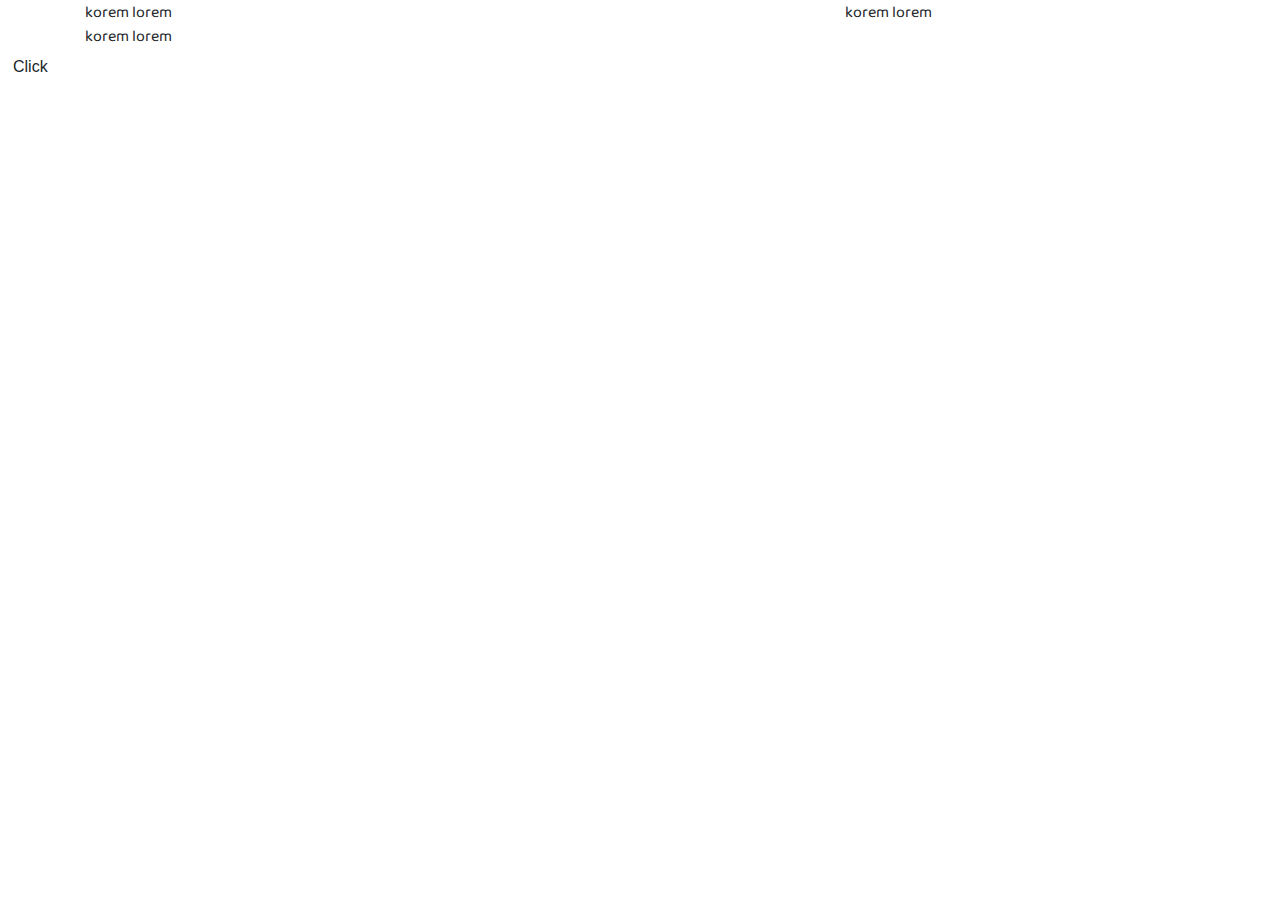
<file: new.html>
<!DOCTYPE html>
<html lang="en">
<head>
    <meta charset="UTF-8">
    <meta name="viewport" content="width=device-width, initial-scale=1.0">
    <link rel="stylesheet" href="https://stackpath.bootstrapcdn.com/bootstrap/4.4.1/css/bootstrap.min.css" integrity="sha384-Vkoo8x4CGsO3+Hhxv8T/Q5PaXtkKtu6ug5TOeNV6gBiFeWPGFN9MuhOf23Q9Ifjh" crossorigin="anonymous">
    <title>Get started with bootstrap</title>
    <link rel="stylesheet" type="text/css" href="css/styles.css"/>  
</head>
<body>
 
    
<div class="container">
    <div class="row pd-5">
             <!-- <div class="col-sm-2 sample"> <p>korem lorem </p> </div> -->
             <!-- <div class="col-sm-2 sample"> <p>korem lorem </p> </div> -->
             <div class="col-sm-3 col-md-5 col-lg-4 sample"> <p>korem lorem </p> </div>
             <div class="col-sm-3 col-md-5  col-lg-4 sample"> <p> </p> </div>
             <div class="col-sm-3 col-md-2 col-lg-4 sample"> <p>korem lorem </p> </div>
             <div class="col-sm-3 col-md-12 col-lg-12 sample"> <p>korem lorem </p> </div>
             <!-- <div class="col-sm-4 sample"> <p>korem lorem </p> </div> -->
    </div>
    
</div>

<button class="btn btn-default">Click</button>

















    <script src="https://code.jquery.com/jquery-3.4.1.slim.min.js" integrity="sha384-J6qa4849blE2+poT4WnyKhv5vZF5SrPo0iEjwBvKU7imGFAV0wwj1yYfoRSJoZ+n" crossorigin="anonymous"></script>
    <script src="https://cdn.jsdelivr.net/npm/popper.js@1.16.0/dist/umd/popper.min.js" integrity="sha384-Q6E9RHvbIyZFJoft+2mJbHaEWldlvI9IOYy5n3zV9zzTtmI3UksdQRVvoxMfooAo" crossorigin="anonymous"></script>
    <script src="https://stackpath.bootstrapcdn.com/bootstrap/4.4.1/js/bootstrap.min.js" integrity="sha384-wfSDF2E50Y2D1uUdj0O3uMBJnjuUD4Ih7YwaYd1iqfktj0Uod8GCExl3Og8ifwB6" crossorigin="anonymous"></script>   
</body>
</html>
</file>
<file: css/styles.css>
@import url('https://fonts.googleapis.com/css?family=Baloo+Chettan+2&display=swap');
@import url('https://fonts.googleapis.com/css?family=Lobster&display=swap');
@import url('https://fonts.googleapis.com/css?family=Lobster|Prompt&display=swap');
* {
	box-sizing: border-box;
	-webkit-box-sizing: border-box;
	-o-box-sizing: border-box;
	-moz-box-sizing: border-box;
    -ms-box-sizing: border-box;
    font-family: 'Baloo Chettan 2', cursive;
}
/* font-family: 'Lobster', cursive; */
/* font-family: 'Prompt', sans-serif; */
#softmeals_text_one{
    font-family: 'Lobster', cursive; 
     font-size: 30px;   
}
.softmeals_text{
    font-family: 'Lobster', cursive; 
    color: #000;
}
.navbar-brand{
    color: #fff;
}
.welcome_text{
    font-family: 'Prompt', sans-serif;
    font-size: 4rem;
}
#describe_softmeals{
   letter-spacing: 4px;
}
a:hover{
    color: #000;
    text-decoration: none;
    
}
a{
    color: inherit;
    text-decoration: none;
    
}
 ul{
    display: flex;
    flex-wrap: wrap;
    justify-content: space-evenly;
	/* justify-content: flex-end; */
	margin: 0;
	padding: 0;
	list-style-type: none;
}
.our_special_coffee_text{
    margin-bottom: 2rem;
}
p{
    margin: 0;
} 
body{
	overflow-x: hidden;
}

nav {
    background-color: #b5651d;
   
}

ul li a{
	display: inline-block;
	width: 90px;
	height: 30px;
	border-radius: 100px;
	text-align: center;

	padding: 5px;
}
/* ul li{
    padding: 1rem;
} */
#home{
    color: #fff;
}
.navbar .nav-item a.nav-link{
	color: #fff;color: #fff;
    width: 150px;
    font-size:  25px;
    padding-bottom: 3rem;
}

.mobile-nav select{
	width: 100%;
	height: 45px;
	border: none;
	border-radius: 4px;
	background: #eee;
	font-size: 1.5em;
	padding: 5px;
}


video{
    min-width: 100%;
    min-height: 100%;
    /* width: auto; */
    /* height: auto; */
    max-width: 400px;
    max-height: 1300px;
    /* background: url('./images/bg2.jpg')no-repeat; */
    background-size: cover;
}
/* .video_div{
    height: 700px;
} */
.section-navbar{
    position: absolute;
    margin-top: 7rem;
  
}
.button-coffee{
    display: block;
    background-color: #b5651d;
    color: #fff;
}
.sn{
    width: 100%;
    padding-left: 5rem;
    padding-right: 2rem;
    margin-bottom: 5rem;
    /* margin-left: 12rem; */
}
 h1{
    color:  #b5651d;
    font-weight:900; 
 }
 .newletter_txt{
     color: #fff;
 }
 
.our_values_div{
    color: #fff;
    padding-bottom: 4rem;
    background-color:   #b5651d;
}
.newletter{
	background-image: url("../images/c5.jpg");
	background-size: cover;
	background-position: center;
	background-repeat: no-repeat;
	height: 250px;
	min-height: 330px;

}
.about_us_bg_first{
    background-image: url("../images/c14.jpg");
	background-size: cover;
	background-position: center;
	background-repeat: no-repeat;
	height: 450px;
	min-height: 330px; 
}
.about_us_bg{
    background-image: url("../images/c1.jpg");
	background-size: cover;
	background-position: center;
	background-repeat: no-repeat;
	height: 450px;
	min-height: 330px;
}
.newletter_form{
    padding-top: 8rem;
}
.footer_section{
    padding-top: .5rem;
    font-size: 20px;
    background-color:   #b5651d;
    color: #fff;
}
.about_us_text{
    font-size: 28px;
    /* line-height: 40px; */
    letter-spacing: .1px;
}
.coffees{
	background-image: url("../images/c2.jpg");
	background-size: cover;
	background-position: center;
	background-repeat: no-repeat;
	height: 450px;
	padding: 13% 6%;
	color: #eee;
}
.chocolates{
	background-image: url("../images/c9.jpg");
	background-size: cover;
	background-position: center;
	background-repeat: no-repeat;
	height: 450px;
	padding: 13% 6%;
	color: #eee;
}
.client-info{
    color:  #b5651d;
    font-size: 23px;
    font-weight: bold;
    margin-bottom: 10px;

}

.client-info-two{
    font-size: 23px!important; 
}
.testimonals{
    margin-bottom: 2rem;
    margin-top: 2rem;
}
.contan_table{
    margin-top: 3rem;
}

thead tr th{
    background-color: #b5651d;
    color: #fff;
    font-size: 25px;
}

td{
    font-size: 23px; 
    color: #b5651d;;
}

.address_text{
    font-size: 30px;
    padding-top: 2rem;
}
form{
    font-size: 20px;
}
.button-coffee_only{
   background-color: #b5651d;  
}

#about_us_bg{
    display: none;
}
.welcome_text_mobile_div{
    display: none;
}
@media only screen and (max-width: 768px){
    .about_us_bg_first{
        display: none;
    }
    #describe_softmeals{
        display: none;
    }
    #about_us_bg{
        display: block;
        font-size: 20px;
        color: #b5651d;
        font-weight: bold;
    }
    .dont_show{
        display: none;
    }
    .welcome_text_mobile{
        color: #b5651d;
    }
    .welcome_text_mobile_div{
        display: block;
        margin-top: -6rem;
        color: #b5651d;
    }
}
</file>
